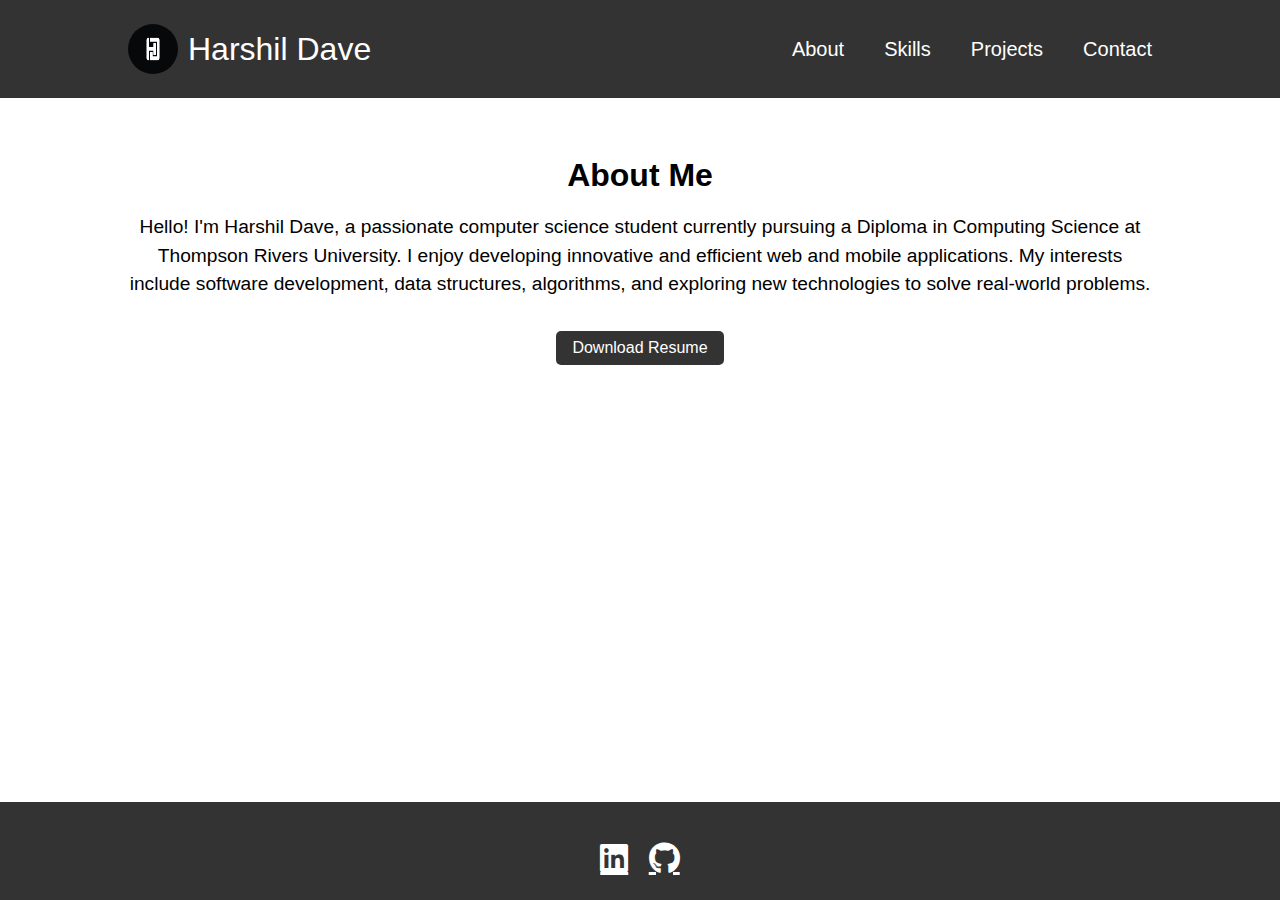
<file: about.html>
<!DOCTYPE html>
<html lang="en">
<head>
    <meta charset="UTF-8">
    <meta name="viewport" content="width=device-width, initial-scale=1.0">
    <title>About Me - Harshil Dave</title>
    <link rel="stylesheet" href="about.css">
    <link rel="stylesheet" href="https://cdnjs.cloudflare.com/ajax/libs/font-awesome/6.1.1/css/all.min.css">
</head>
<body>
    <header>
        <nav>
            <div class="container">
                <div class="logo">
                    <img src="harshil.png" alt="Harshil Dave" class="nav-img">
                    <a href="index.html">Harshil Dave</a>
                </div>
                <ul class="nav-links">
                    <li><a href="about.html">About</a></li>
                    <li><a href="skills.html">Skills</a></li>
                    <li><a href="projects.html">Projects</a></li>
                    <li><a href="contact.html">Contact</a></li>
                </ul>
                <div class="burger">
                    <div class="line1"></div>
                    <div class="line2"></div>
                    <div class="line3"></div>
                </div>
            </div>
        </nav>
    </header>
    <section id="about">
        <div class="container">
            <h2>About Me</h2>
            <p>Hello! I'm Harshil Dave, a passionate computer science student currently pursuing a Diploma in Computing Science at Thompson Rivers University. I enjoy developing innovative and efficient web and mobile applications. My interests include software development, data structures, algorithms, and exploring new technologies to solve real-world problems.</p>
            <div class="downloads">
                <a href="harshilDaveResume.pdf" download="harshilDaveResume.pdf" class="download-btn">Download Resume</a>
            </div>
        </div>
    </section>
    <footer>
        <div class="container">
        
            <div class="social-links">
                <a href="https://www.linkedin.com/in/harshildave23" target="_blank" class="fab fa-linkedin"></a>
                <a href="https://github.com/Dave2317" target="_blank" class="fab fa-github"></a>
            </div>
        </div>
    </footer>

</body>
</html>
</file>
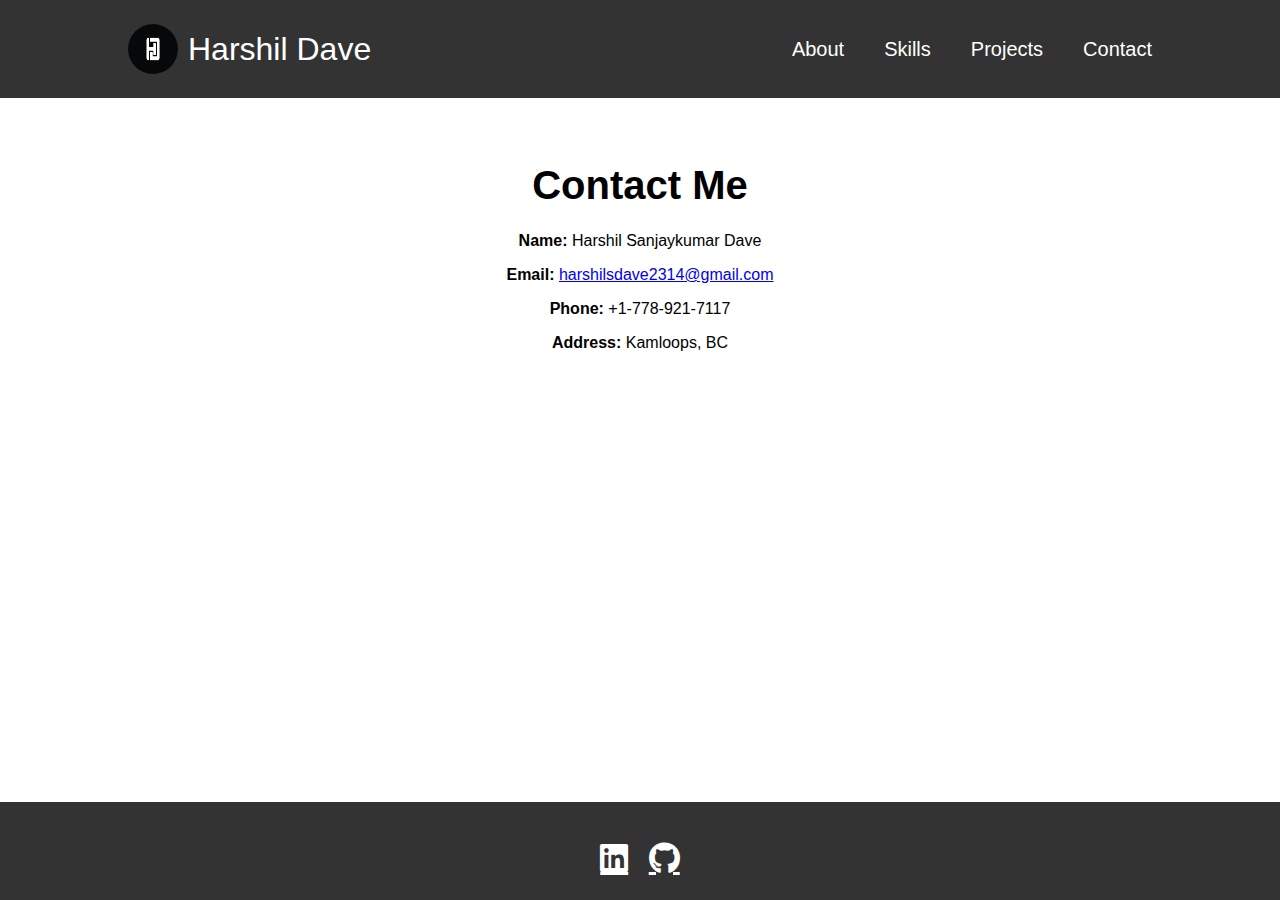
<file: contact.html>
<!DOCTYPE html>
<html lang="en">
<head>
    <meta charset="UTF-8">
    <meta name="viewport" content="width=device-width, initial-scale=1.0">
    <title>Contact - Harshil Dave</title>
    <link rel="stylesheet" href="contact.css">
    <link rel="stylesheet" href="https://cdnjs.cloudflare.com/ajax/libs/font-awesome/6.1.1/css/all.min.css">
</head>
<body>
    <header>
        <nav>
            <div class="container">
                <div class="logo">
                    <img src="harshil.png" alt="Harshil Dave" class="nav-img">
                    <a href="index.html">Harshil Dave</a>
                </div>
                <ul class="nav-links">
                    <li><a href="about.html">About</a></li>
                    <li><a href="skills.html">Skills</a></li>
                    <li><a href="projects.html">Projects</a></li>
                    <li><a href="contact.html">Contact</a></li>
                </ul>
                <div class="burger">
                    <div class="line1"></div>
                    <div class="line2"></div>
                    <div class="line3"></div>
                </div>
            </div>
        </nav>
    </header>
    <section id="contact">
        <div class="container">
            <h2>Contact Me</h2>
            <div class="contact-info">
                <p><strong>Name:</strong> Harshil Sanjaykumar Dave</p>
                <p><strong>Email:</strong> <a href="mailto:harshilsdave2314@gmail.com">harshilsdave2314@gmail.com</a></p>
                <p><strong>Phone:</strong> +1-778-921-7117</p>
                <p><strong>Address:</strong> Kamloops, BC</p>
            </div>
        </div>
    </section>
    <footer>
    <div class="container">
            
        <div class="social-links">
            <a href="https://www.linkedin.com/in/harshildave23" target="_blank" class="fab fa-linkedin"></a>
            <a href="https://github.com/Dave2317" target="_blank" class="fab fa-github"></a>
        </div>
    </div>
</footer>

</body>
</html>
</file>
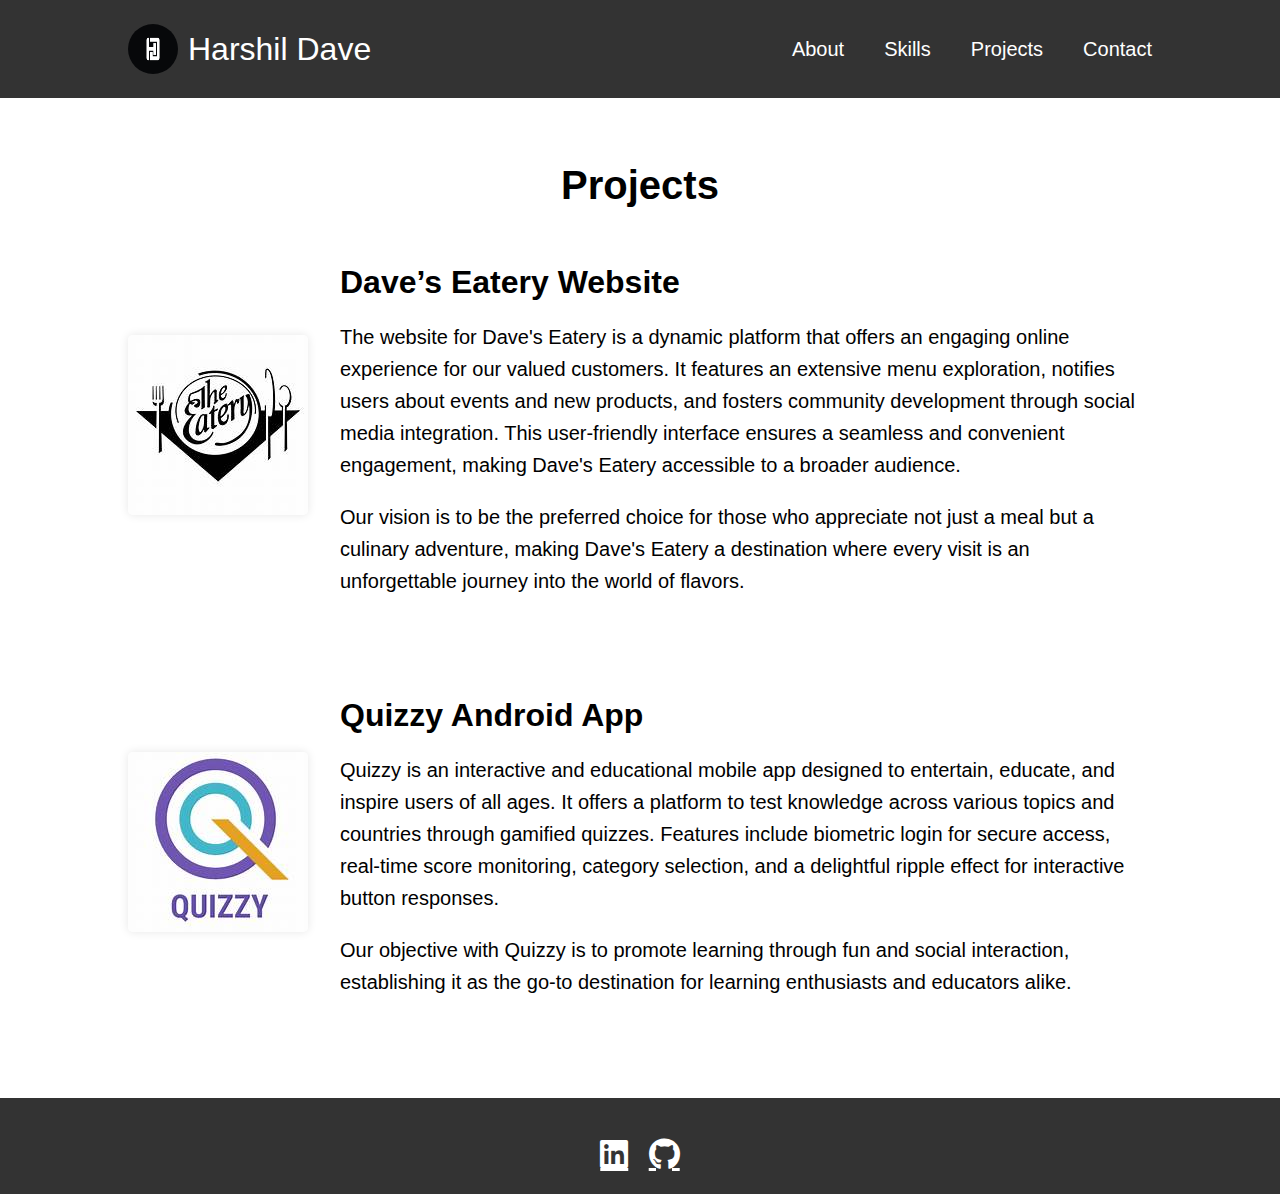
<file: projects.html>
<!DOCTYPE html>
<html lang="en">
<head>
    <meta charset="UTF-8">
    <meta name="viewport" content="width=device-width, initial-scale=1.0">
    <title>Projects - Harshil Dave</title>
    <link rel="stylesheet" href="projects.css">
    <link rel="stylesheet" href="https://cdnjs.cloudflare.com/ajax/libs/font-awesome/6.1.1/css/all.min.css">
</head>
<body>
    <header>
        <nav>
            <div class="container">
                <div class="logo">
                    <img src="harshil.png" alt="Harshil Dave" class="nav-img">
                    <a href="index.html">Harshil Dave</a>
                </div>
                <ul class="nav-links">
                    <li><a href="about.html">About</a></li>
                    <li><a href="skills.html">Skills</a></li>
                    <li><a href="projects.html">Projects</a></li>
                    <li><a href="contact.html">Contact</a></li>
                </ul>
                <div class="burger">
                    <div class="line1"></div>
                    <div class="line2"></div>
                    <div class="line3"></div>
                </div>
            </div>
        </nav>
    </header>
    <section id="projects">
        <div class="container">
            <h2>Projects</h2>

            <!-- Dave's Eatery Website -->
            <div class="project-card">
                <img src="hd.jpg" alt="Dave's Eatery">
                <div class="project-info">
                    <h3>Dave’s Eatery Website</h3>
                    <p>The website for Dave's Eatery is a dynamic platform that offers an engaging online experience for our valued customers. It features an extensive menu exploration, notifies users about events and new products, and fosters community development through social media integration. This user-friendly interface ensures a seamless and convenient engagement, making Dave's Eatery accessible to a broader audience.</p>
                    <p>Our vision is to be the preferred choice for those who appreciate not just a meal but a culinary adventure, making Dave's Eatery a destination where every visit is an unforgettable journey into the world of flavors.</p>
                </div>
            </div>

            <!-- Quizzy Android App -->
            <div class="project-card">
                <img src="th.jpg" alt="Quizzy App">
                <div class="project-info">
                    <h3>Quizzy Android App</h3>
                    <p>Quizzy is an interactive and educational mobile app designed to entertain, educate, and inspire users of all ages. It offers a platform to test knowledge across various topics and countries through gamified quizzes. Features include biometric login for secure access, real-time score monitoring, category selection, and a delightful ripple effect for interactive button responses.</p>
                    <p>Our objective with Quizzy is to promote learning through fun and social interaction, establishing it as the go-to destination for learning enthusiasts and educators alike.</p>
                </div>
            </div>

        </div>
    </section>
    <footer>
        <div class="container">
                
            <div class="social-links">
                <a href="https://www.linkedin.com/in/harshildave23" target="_blank" class="fab fa-linkedin"></a>
                <a href="https://github.com/Dave2317" target="_blank" class="fab fa-github"></a>
            </div>
        </div>
    </footer>
</body>
</html>
</file>
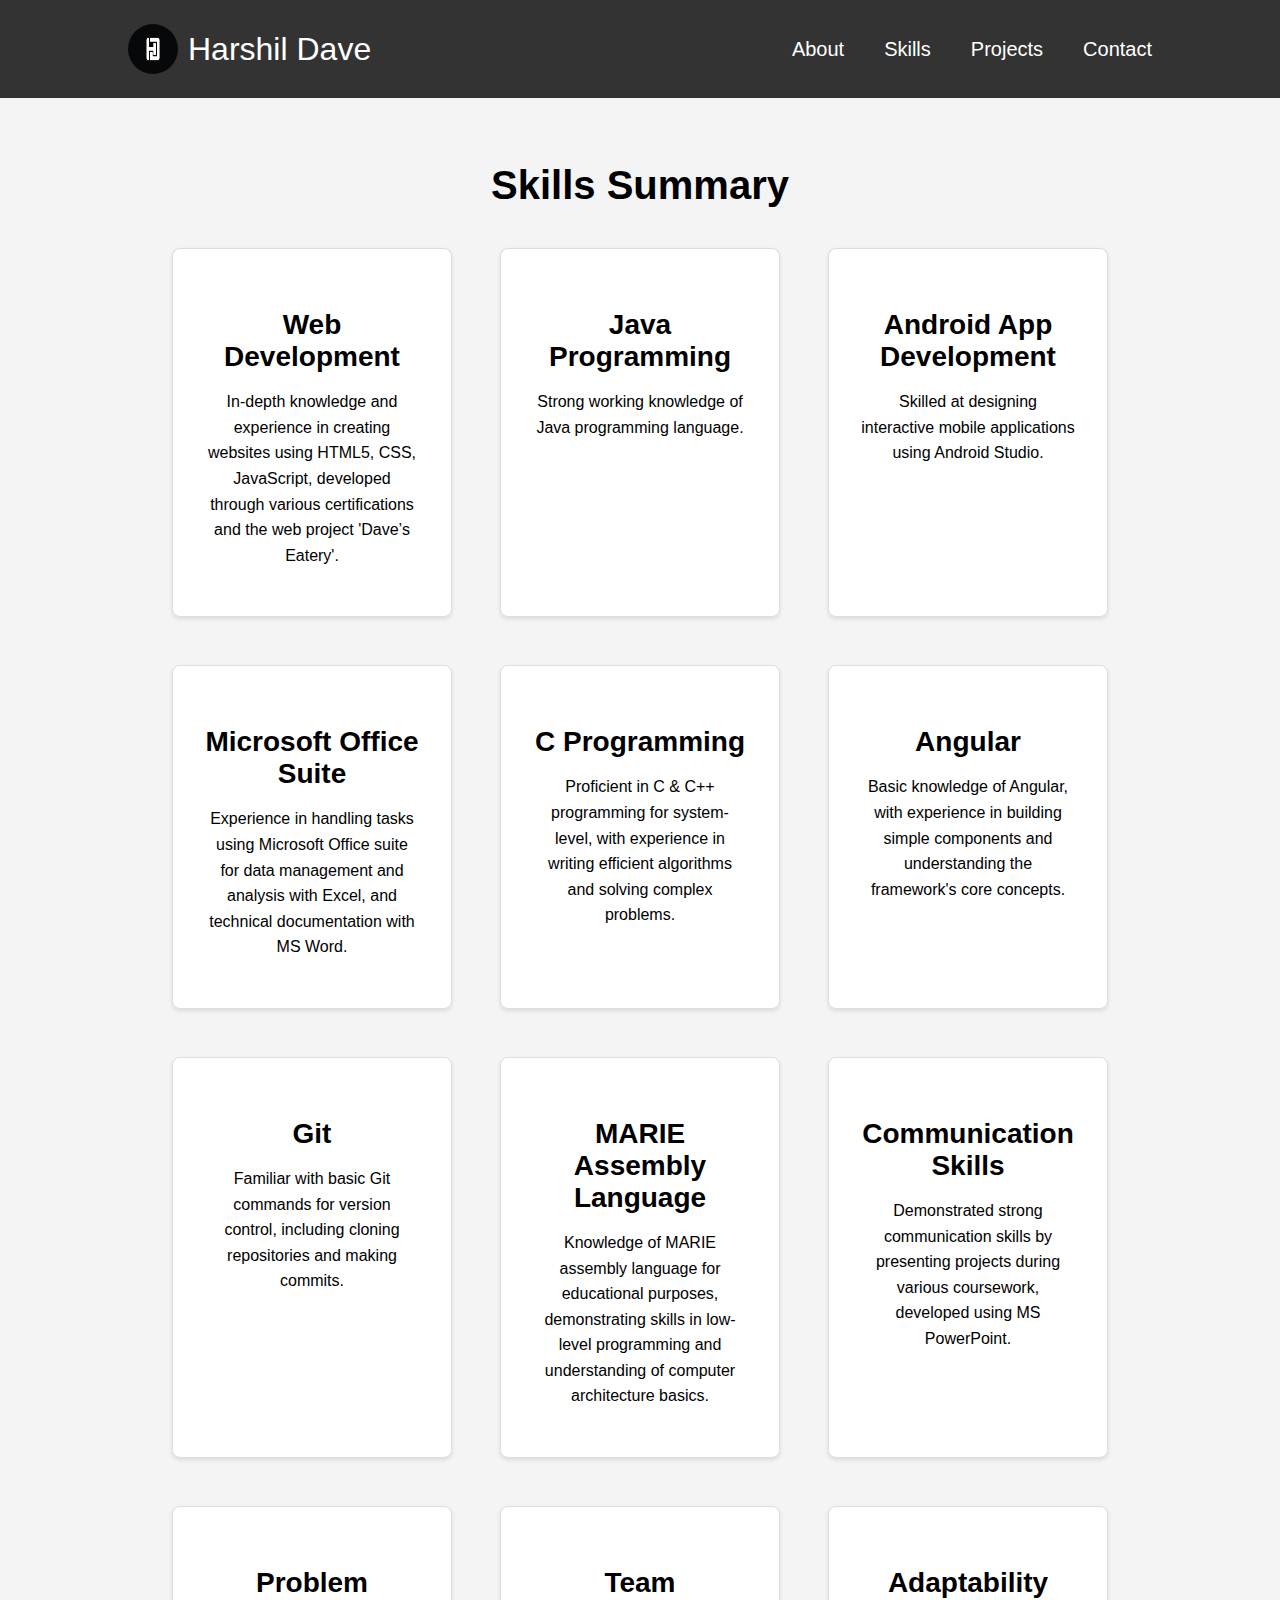
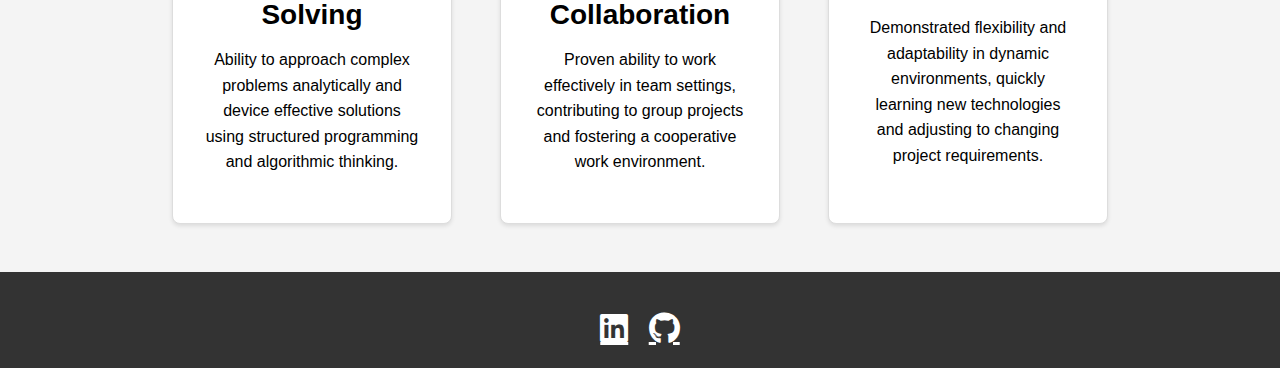
<file: skills.html>
<!DOCTYPE html>
<html lang="en">
<head>
    <meta charset="UTF-8">
    <meta name="viewport" content="width=device-width, initial-scale=1.0">
    <title>Skills - Harshil Dave</title>
    <link rel="stylesheet" href="skills.css">
    <link rel="stylesheet" href="https://cdnjs.cloudflare.com/ajax/libs/font-awesome/6.1.1/css/all.min.css">
</head>
<body>
    <header>
        <nav>
            <div class="container">
                <div class="logo">
                    <img src = "harshil.png" alt = "Harshil Dave" class="nav-img">
                    <a href="index.html">Harshil Dave</a>
                </div>
                <ul class="nav-links">
                    <li><a href="about.html">About</a></li>
                    <li><a href="skills.html">Skills</a></li>
                    <li><a href="projects.html">Projects</a></li>
                    <li><a href="contact.html">Contact</a></li>
                </ul>
                <div class="burger">
                    <div class="line1"></div>
                    <div class="line2"></div>
                    <div class="line3"></div>
                </div>
            </div>
        </nav>
    </header>
    <section id="skills">
        <div class="container">
            <h2>Skills Summary</h2>
            <div class="skills-container">
                <div class="skill-card">
                    <h3>Web Development</h3>
                    <p>In-depth knowledge and experience in creating websites using HTML5, CSS, JavaScript, developed through various certifications and the web project 'Dave’s Eatery'.</p>
                </div>
                <div class="skill-card">
                    <h3>Java Programming</h3>
                    <p>Strong working knowledge of Java programming language.</p>
                </div>
                <div class="skill-card">
                    <h3>Android App Development</h3>
                    <p>Skilled at designing interactive mobile applications using Android Studio.</p>
                </div>
                <div class="skill-card">
                    <h3>Microsoft Office Suite</h3>
                    <p>Experience in handling tasks using Microsoft Office suite for data management and analysis with Excel, and technical documentation with MS Word.</p>
                </div>
                <div class="skill-card">
                    <h3>C Programming </h3>
                    <p>Proficient in C & C++ programming for system-level, with experience in writing efficient algorithms and solving complex problems.</p>
                </div>
                <div class="skill-card">
                    <h3>Angular</h3>
                    <p>Basic knowledge of Angular, with experience in building simple components and understanding the framework's core concepts.</p>
                </div>
                <div class="skill-card">
                    <h3>Git</h3>
                    <p>Familiar with basic Git commands for version control, including cloning repositories and making commits.</p>
                </div>
                <div class="skill-card">
                    <h3>MARIE Assembly Language</h3>
                    <p>Knowledge of MARIE assembly language for educational purposes, demonstrating skills in low-level programming and understanding of computer architecture basics.</p>
                </div>
                <div class="skill-card">
                    <h3>Communication Skills</h3>
                    <p>Demonstrated strong communication skills by presenting projects during various coursework, developed using MS PowerPoint.</p>
                </div>
                <div class="skill-card">
                    <h3>Problem Solving</h3>
                    <p>Ability to approach complex problems analytically and device effective solutions using structured programming and algorithmic thinking.</p>
                </div>
                <div class="skill-card">
                    <h3>Team Collaboration</h3>
                    <p>Proven ability to work effectively in team settings, contributing to group projects and fostering a cooperative work environment.</p>
                </div>
                <div class="skill-card">
                    <h3>Adaptability</h3>
                    <p>Demonstrated flexibility and adaptability in dynamic environments, quickly learning new technologies and adjusting to changing project requirements.</p>
                </div>
               
            </div>
        </div>
    </section>
    <footer>
        <div class="container">
            
            <div class="social-links">
                <a href="https://www.linkedin.com/in/harshildave23" target="_blank" class="fab fa-linkedin"></a>
                <a href="https://github.com/Dave2317" target="_blank" class="fab fa-github"></a>
            </div>
        </div>
    </footer>
   
</body>
</html>
</file>
<file: about.css>
/* General Styles */
body, html {
    margin: 0;
    padding: 0;
    box-sizing: border-box;
    font-family: 'Arial', sans-serif;
    min-height: 100vh;
    display: flex;
    flex-direction: column;
}

.container {
    width: 80%;
    margin: auto;
}

header {
    background: #333;
    color: #fff;
    padding: 1.5rem 0; /* Increased padding */
    height: 50px;
}

header .container {
    display: flex;
    justify-content: space-between;
    align-items: center;
}

header .logo {
    display: flex;
    align-items: center;
}

header .logo img.nav-img {
    width: 50px;
    height: 50px;
    border-radius: 50%;
    margin-right: 10px;
}

header .logo a {
    color: #fff;
    text-decoration: none;
    font-size: 2rem; /* Increased font size */
}

.nav-links {
    list-style: none;
    display: flex;
    justify-content: flex-end;
    align-items: center;
    margin: 0;
}

.nav-links li {
    margin-left: 2.5rem; /* Increased margin */
}

.nav-links a {
    color: #fff;
    text-decoration: none;
    font-size: 1.25rem; /* Increased font size */
}

.burger {
    display: none;
    cursor: pointer;
}

.burger div {
    width: 25px;
    height: 3px;
    background: #fff;
    margin: 5px;
    transition: all 0.3s ease;
}

/* About Section */
#about {
    padding: 2rem 0;
    text-align: center;
    flex: 1; /* Ensure the about section grows to fill space */
}

#about h2 {
    font-size: 2rem;
    margin-bottom: 1rem;
}

#about p {
    font-size: 1.2rem;
    margin-bottom: 2rem;
    line-height: 1.5;
}

.downloads {
    display: flex;
    justify-content: center;
    gap: 2rem;
}

.download-btn {
    background-color: #333;
    color: #fff;
    padding: 0.5rem 1rem;
    text-decoration: none;
    border-radius: 5px;
    transition: background-color 0.3s ease;
    cursor: pointer;
}

.download-btn:hover {
    background-color: #555;
}

/* Footer */
footer {
    background: #333;
    color: #fff;
    text-align: center;
    padding: 1.5rem 0; /* Increased padding */
    position: relative;
    margin-top: auto; /* Pushes footer to the bottom */
    height: 50px;
}

footer .container {
    display: flex;
    flex-direction: column;
    align-items: center;
}

footer .social-links {
    margin-top: 1rem;
}

footer .social-links a {
    margin: 0 0.5rem;
    color: #fff;
    font-size: 2rem; /* Font size for icons */
    transition: transform 0.3s ease;
}

footer .social-links a:hover {
    transform: scale(1.2);
}

/* Responsive Design */
@media (max-width: 768px) {
    .nav-links {
        display: none;
        flex-direction: column;
        text-align: center;
    }

    .nav-links.active {
        display: flex;
    }

    .burger {
        display: block;
    }
}
</file>
<file: contact.css>
/* General Styles */
body, html {
    margin: 0;
    padding: 0;
    box-sizing: border-box;
    font-family: 'Arial', sans-serif;
    min-height: 100vh;
    display: flex;
    flex-direction: column;
}

.container {
    width: 80%;
    margin: auto;
}

header {
    height: 50px;
    background: #333;
    color: #fff;
    padding: 1.5rem 0; /* Increased padding */
}

header .container {
    display: flex;
    justify-content: space-between;
    align-items: center;
}

header .logo {
    display: flex;
    align-items: center;
}

header .logo img.nav-img {
    width: 50px;
    height: 50px;
    border-radius: 50%;
    margin-right: 10px;
}

header .logo a {
    color: #fff;
    text-decoration: none;
    font-size: 2rem; /* Increased font size */
}

.nav-links {
    list-style: none;
    display: flex;
    justify-content: flex-end;
    align-items: center;
    margin: 0;
}

.nav-links li {
    margin-left: 2.5rem; /* Increased margin */
}

.nav-links a {
    color: #fff;
    text-decoration: none;
    font-size: 1.25rem; /* Increased font size */
}

.burger {
    display: none;
    cursor: pointer;
}

.burger div {
    width: 25px;
    height: 3px;
    background: #fff;
    margin: 5px;
    transition: all 0.3s ease;
}

/* Contact Section */
#contact {
    padding: 2rem 0;
    text-align: center;
    flex: 1; /* Ensures contact section takes up available space */
}

#contact h2 {
    font-size: 2.5rem; /* Increased font size */
    margin-bottom: 1.5rem;
}

#contact form {
    max-width: 600px;
    margin: 0 auto;
    text-align: left;
}

#contact label {
    font-size: 1.2rem; /* Increased font size */
    margin-bottom: 0.5rem;
    display: block;
}

#contact input,
#contact textarea {
    width: 100%;
    padding: 0.75rem;
    margin-bottom: 1rem;
    border: 1px solid #ccc;
    border-radius: 5px;
    font-size: 1rem;
    font-family: 'Arial', sans-serif;
}

#contact button {
    background-color: #333;
    color: #fff;
    padding: 0.75rem 1.5rem;
    border: none;
    border-radius: 5px;
    cursor: pointer;
    font-size: 1.25rem; /* Increased font size */
    transition: background-color 0.3s ease;
}

#contact button:hover {
    background-color: #555;
}

/* Footer */
footer {
    background: #333;
    color: #fff;
    text-align: center;
    padding: 1.5rem 0; /* Increased padding */
    position: relative;
    margin-top: auto; /* Pushes footer to the bottom */
    height: 50px;
}

footer .container {
    display: flex;
    flex-direction: column;
    align-items: center;
}

footer .social-links {
    margin-top: 1rem;
}

footer .social-links a {
    margin: 0 0.5rem;
    color: #fff;
    font-size: 2rem; /* Font size for icons */
    transition: transform 0.3s ease;
}

footer .social-links a:hover {
    transform: scale(1.2);
}

/* Responsive Design */
@media (max-width: 768px) {
    .nav-links {
        display: none;
        flex-direction: column;
        text-align: center;
    }

    .nav-links.active {
        display: flex;
    }

    .burger {
        display: block;
    }
}
</file>
<file: projects.css>
/* General Styles */
body, html {
    margin: 0;
    padding: 0;
    box-sizing: border-box;
    font-family: 'Arial', sans-serif;
    min-height: 100%;
    display: flex;
    flex-direction: column;
}

.container {
    width: 80%;
    margin: auto;
}

header {
    background: #333;
    color: #fff;
    padding: 1.5rem 0; /* Increased padding */
}

header .container {
    display: flex;
    justify-content: space-between;
    align-items: center;
}

header .logo {
    display: flex;
    align-items: center;
}

header .logo img.nav-img {
    width: 50px;
    height: 50px;
    border-radius: 50%;
    margin-right: 10px;
}

header .logo a {
    color: #fff;
    text-decoration: none;
    font-size: 2rem; /* Increased font size */
}

.nav-links {
    list-style: none;
    display: flex;
    justify-content: flex-end;
    align-items: center;
    margin: 0;
}

.nav-links li {
    margin-left: 2.5rem; /* Increased margin */
}

.nav-links a {
    color: #fff;
    text-decoration: none;
    font-size: 1.25rem; /* Increased font size */
}

.burger {
    display: none;
    cursor: pointer;
}

.burger div {
    width: 25px;
    height: 3px;
    background: #fff;
    margin: 5px;
    transition: all 0.3s ease;
}

/* Projects Section */
#projects {
    padding: 2rem 0;
    text-align: center;
    flex: 1; /* Ensures projects section takes up available space */
}

#projects h2 {
    font-size: 2.5rem; /* Increased font size */
    margin-bottom: 1.5rem;
}

.project-card {
    display: flex;
    align-items: center;
    justify-content: center;
    margin-bottom: 3rem;
}

.project-card img {
    width: 300px; /* Adjust size as needed */
    height: auto;
    margin-right: 2rem;
    border-radius: 5px;
    box-shadow: 0 0 10px rgba(0, 0, 0, 0.1);
}

.project-info {
    text-align: left;
}

.project-info h3 {
    font-size: 2rem; /* Increased font size */
    margin-bottom: 1rem;
}

.project-info p {
    font-size: 1.25rem; /* Increased font size */
    line-height: 1.6;
}

/* Footer */
footer {
    background: #333;
    color: #fff;
    text-align: center;
    padding: 1.5rem 0; /* Increased padding */
    position: relative;
    margin-top: auto; /* Pushes footer to the bottom */
}

footer .container {
    display: flex;
    flex-direction: column;
    align-items: center;
}

footer .social-links {
    margin-top: 1rem;
}

footer .social-links a {
    margin: 0 0.5rem;
    color: #fff;
    font-size: 2rem; /* Font size for icons */
    transition: transform 0.3s ease;
}

footer .social-links a:hover {
    transform: scale(1.2);
}

/* Responsive Design */
@media (max-width: 768px) {
    .nav-links {
        display: none;
        flex-direction: column;
        text-align: center;
    }

    .nav-links.active {
        display: flex;
    }

    .burger {
        display: block;
    }

    .project-card {
        flex-direction: column;
    }

    .project-card img {
        margin: 0 0 1rem 0;
    }
}
</file>
<file: skills.css>
/* General Styles */
body, html {
    margin: 0;
    padding: 0;
    box-sizing: border-box;
    font-family: 'Arial', sans-serif;
    min-height: 100%;
    display: flex;
    flex-direction: column;
}

.container {
    width: 80%;
    margin: auto;
}

header {
    background: #333;
    color: #fff;
    padding: 1.5rem 0; /* Changed padding to match project.css */
}

header .container {
    display: flex;
    justify-content: space-between;
    align-items: center;
    max-width: 1200px;
    margin: 0 auto;
}

header .logo {
    display: flex;
    align-items: center;
}

header .logo img.nav-img {
    width: 50px; /* Changed width to match project.css */
    height: 50px; /* Changed height to match project.css */
    border-radius: 50%;
    margin-right: 10px;
}

header .logo a {
    color: #fff;
    text-decoration: none;
    font-size: 2rem; /* Font size already matches project.css */
}

.nav-links {
    list-style: none;
    display: flex;
    justify-content: flex-end;
    align-items: center;
    margin: 0;
}

.nav-links li {
    margin-left: 2.5rem; /* Margin already matches project.css */
}

.nav-links a {
    color: #fff;
    text-decoration: none;
    font-size: 1.25rem; /* Font size already matches project.css */
}

.burger {
    display: none;
    cursor: pointer;
}

.burger div {
    width: 25px;
    height: 3px;
    background: #fff;
    margin: 5px;
    transition: all 0.3s ease;
}

/* Skills Section */
#skills {
    background: #f4f4f4;
    padding: 2rem 0;
    text-align: center;
    flex: 1; /* Ensure skills section grows to fill space */
}

#skills h2 {
    font-size: 2.5rem; /* Increased font size */
    margin-bottom: 1.5rem;
}

.skills-container {
    display: flex;
    flex-wrap: wrap;
    justify-content: center;
    gap: 1rem; /* Removed extra space */
}

.skill-card {
    background: #fff;
    border: 1px solid #ddd;
    border-radius: 8px;
    box-shadow: 0 2px 4px rgba(0,0,0,0.1);
    margin: 1rem;
    padding: 2rem; /* Increased padding */
    width: 280px; /* Adjusted width */
    box-sizing: border-box;
}

.skill-card h3 {
    font-size: 1.75rem; /* Increased font size */
    margin-bottom: 1rem;
}

.skill-card p {
    font-size: 1rem; /* Increased font size */
    line-height: 1.6;
}

/* Footer */
footer {
    background: #333;
    color: #fff;
    text-align: center;
    padding: 1.5rem 0; /* Increased padding */
    position: relative;
}

footer .container {
    display: flex;
    flex-direction: column;
    align-items: center;
}

footer .social-links {
    margin-top: 1rem;
}

footer .social-links a {
    margin: 0 0.5rem;
    color: #fff;
    font-size: 2rem; /* Font size for icons */
    transition: transform 0.3s ease;
}

footer .social-links a:hover {
    transform: scale(1.2);
}

/* Responsive Design */
@media (max-width: 768px) {
    .nav-links {
        display: none;
        flex-direction: column;
        text-align: center;
    }

    .nav-links.active {
        display: flex;
    }

    .burger {
        display: block;
    }

    .skills-container {
        width: 100%;
        max-width: 600px;
    }
}
</file>
